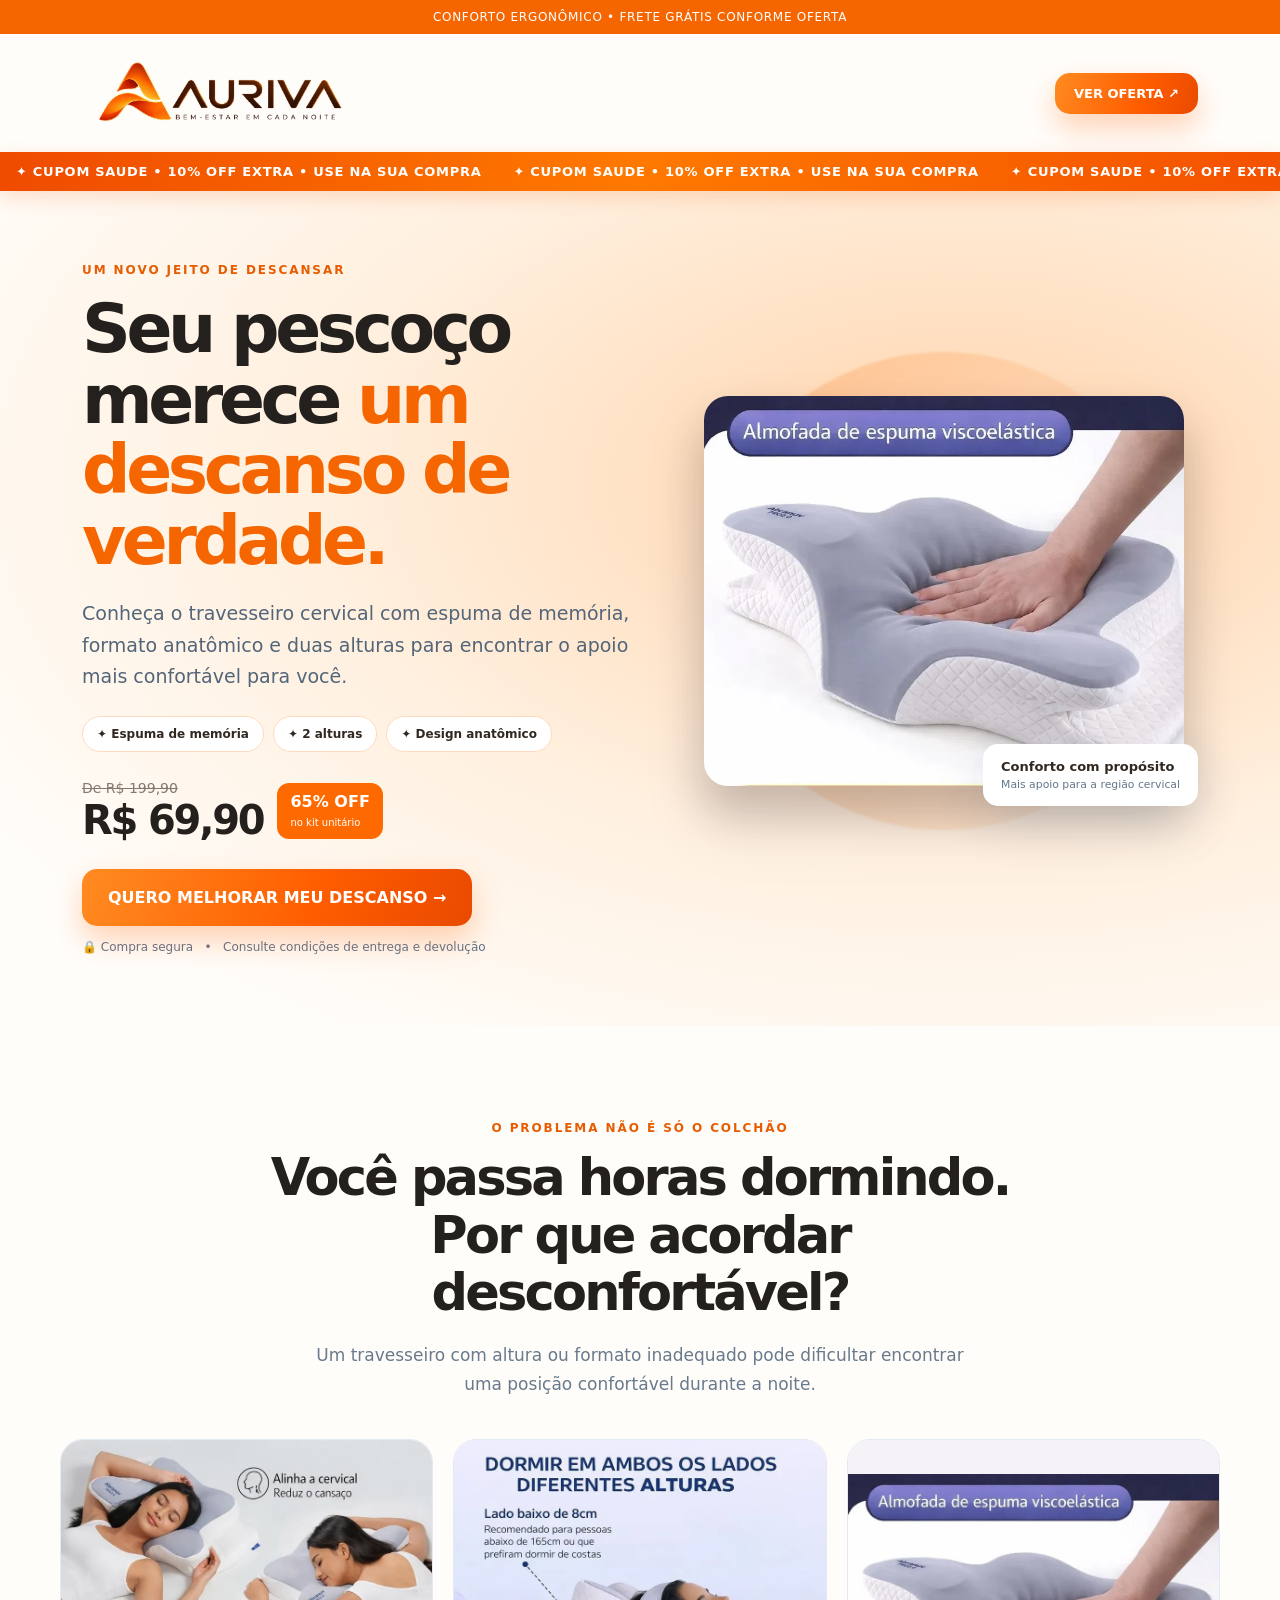
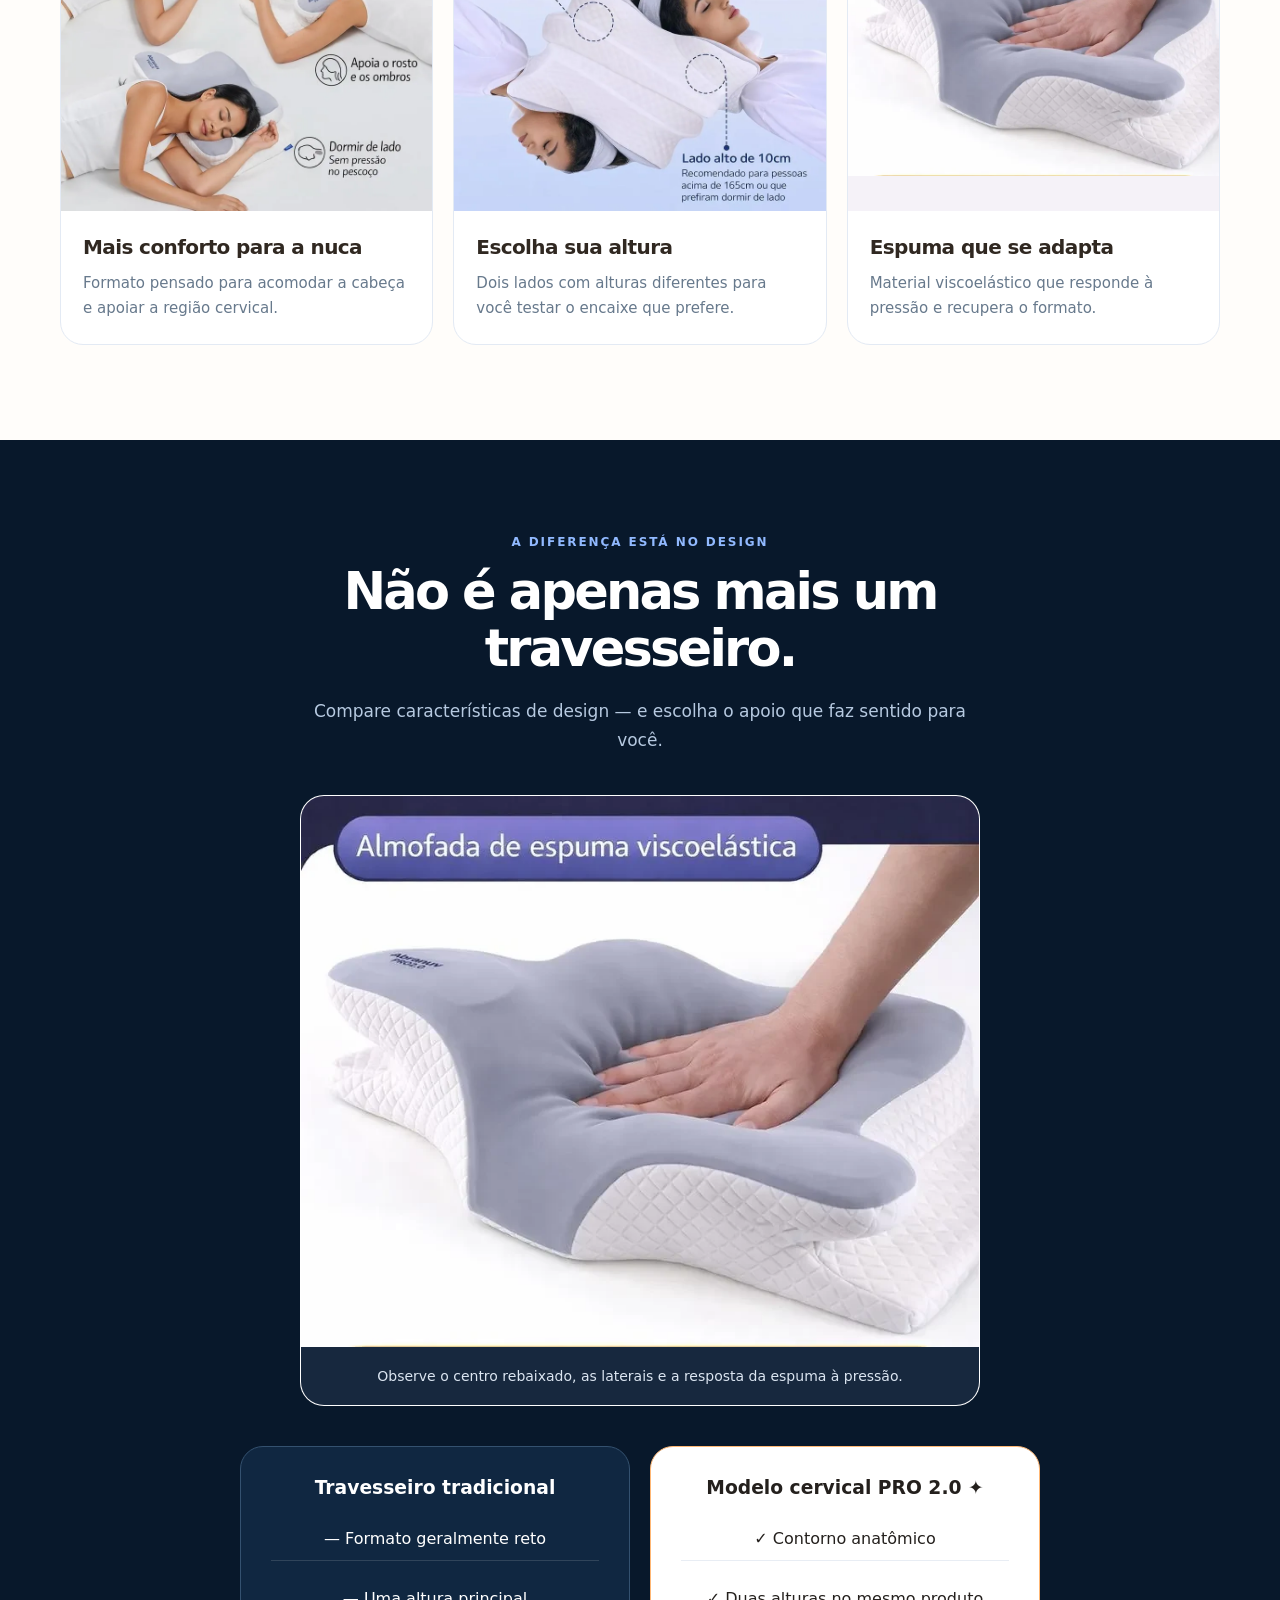
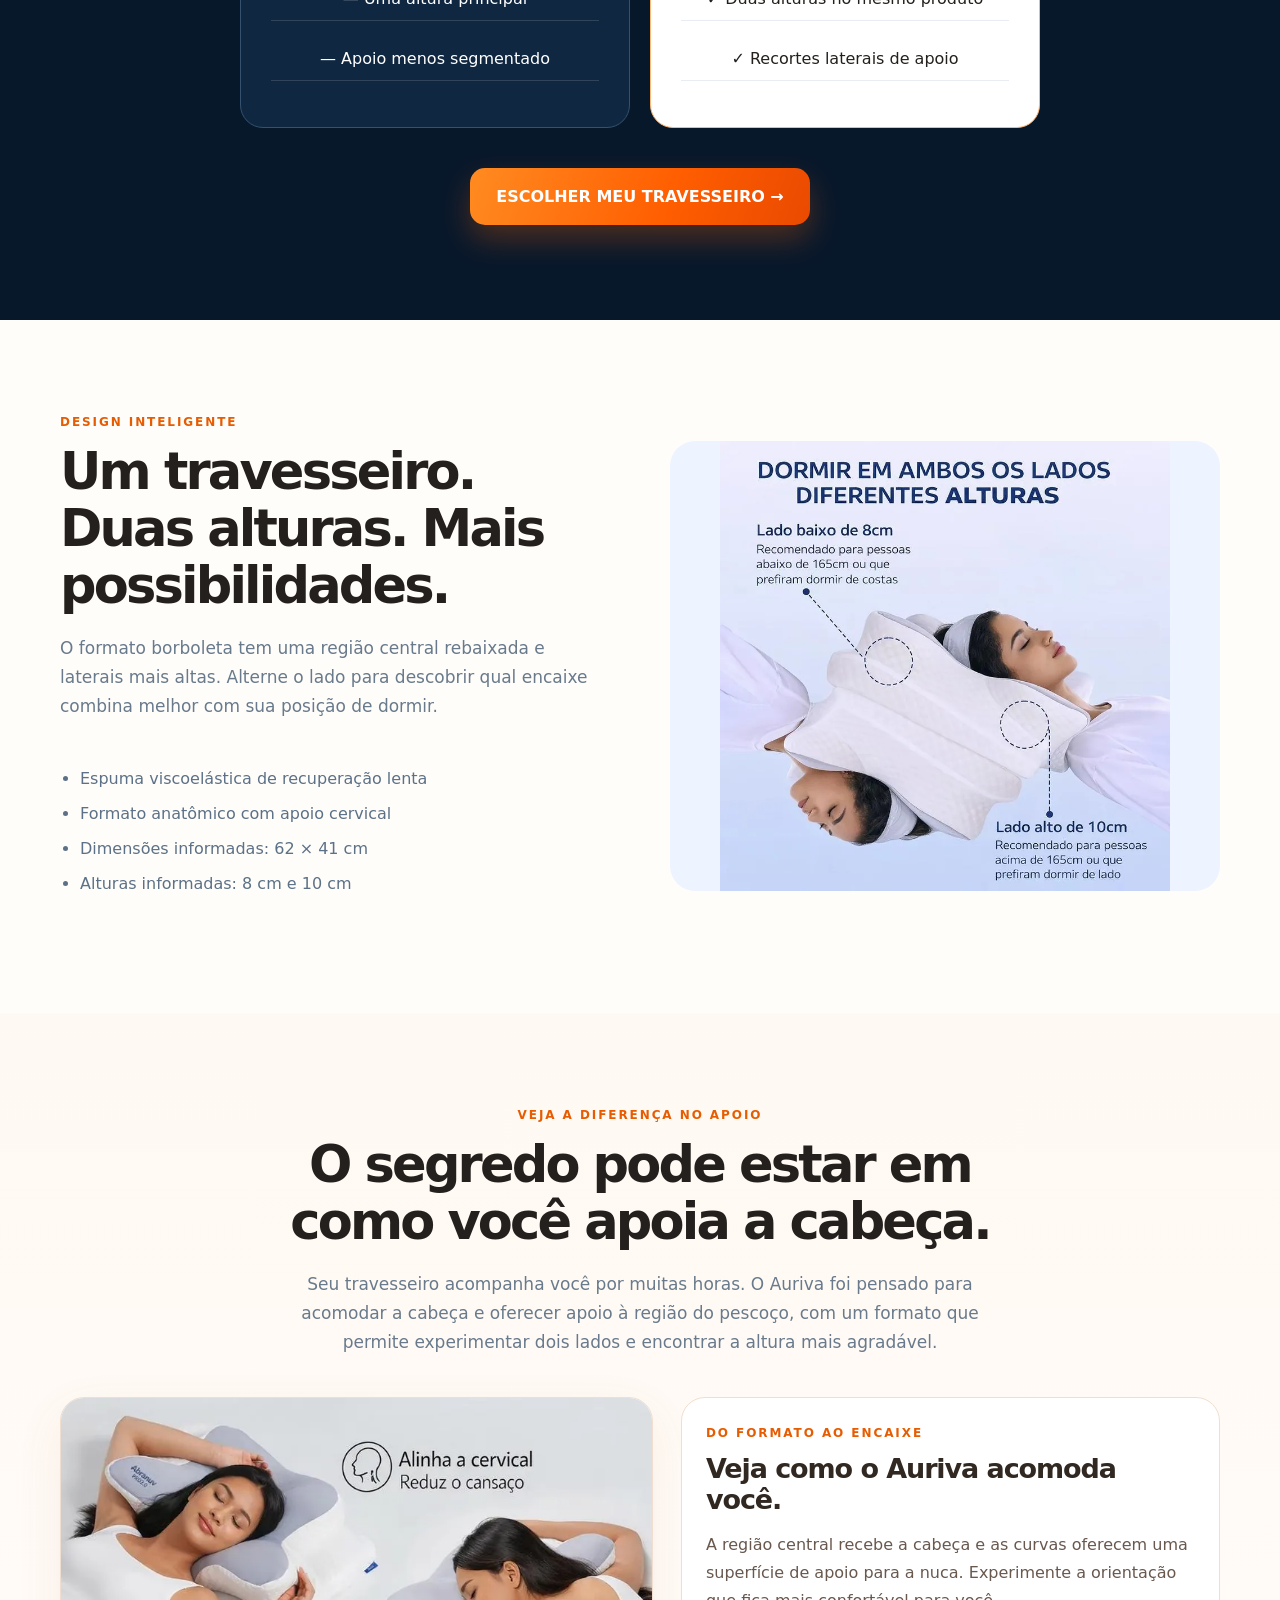
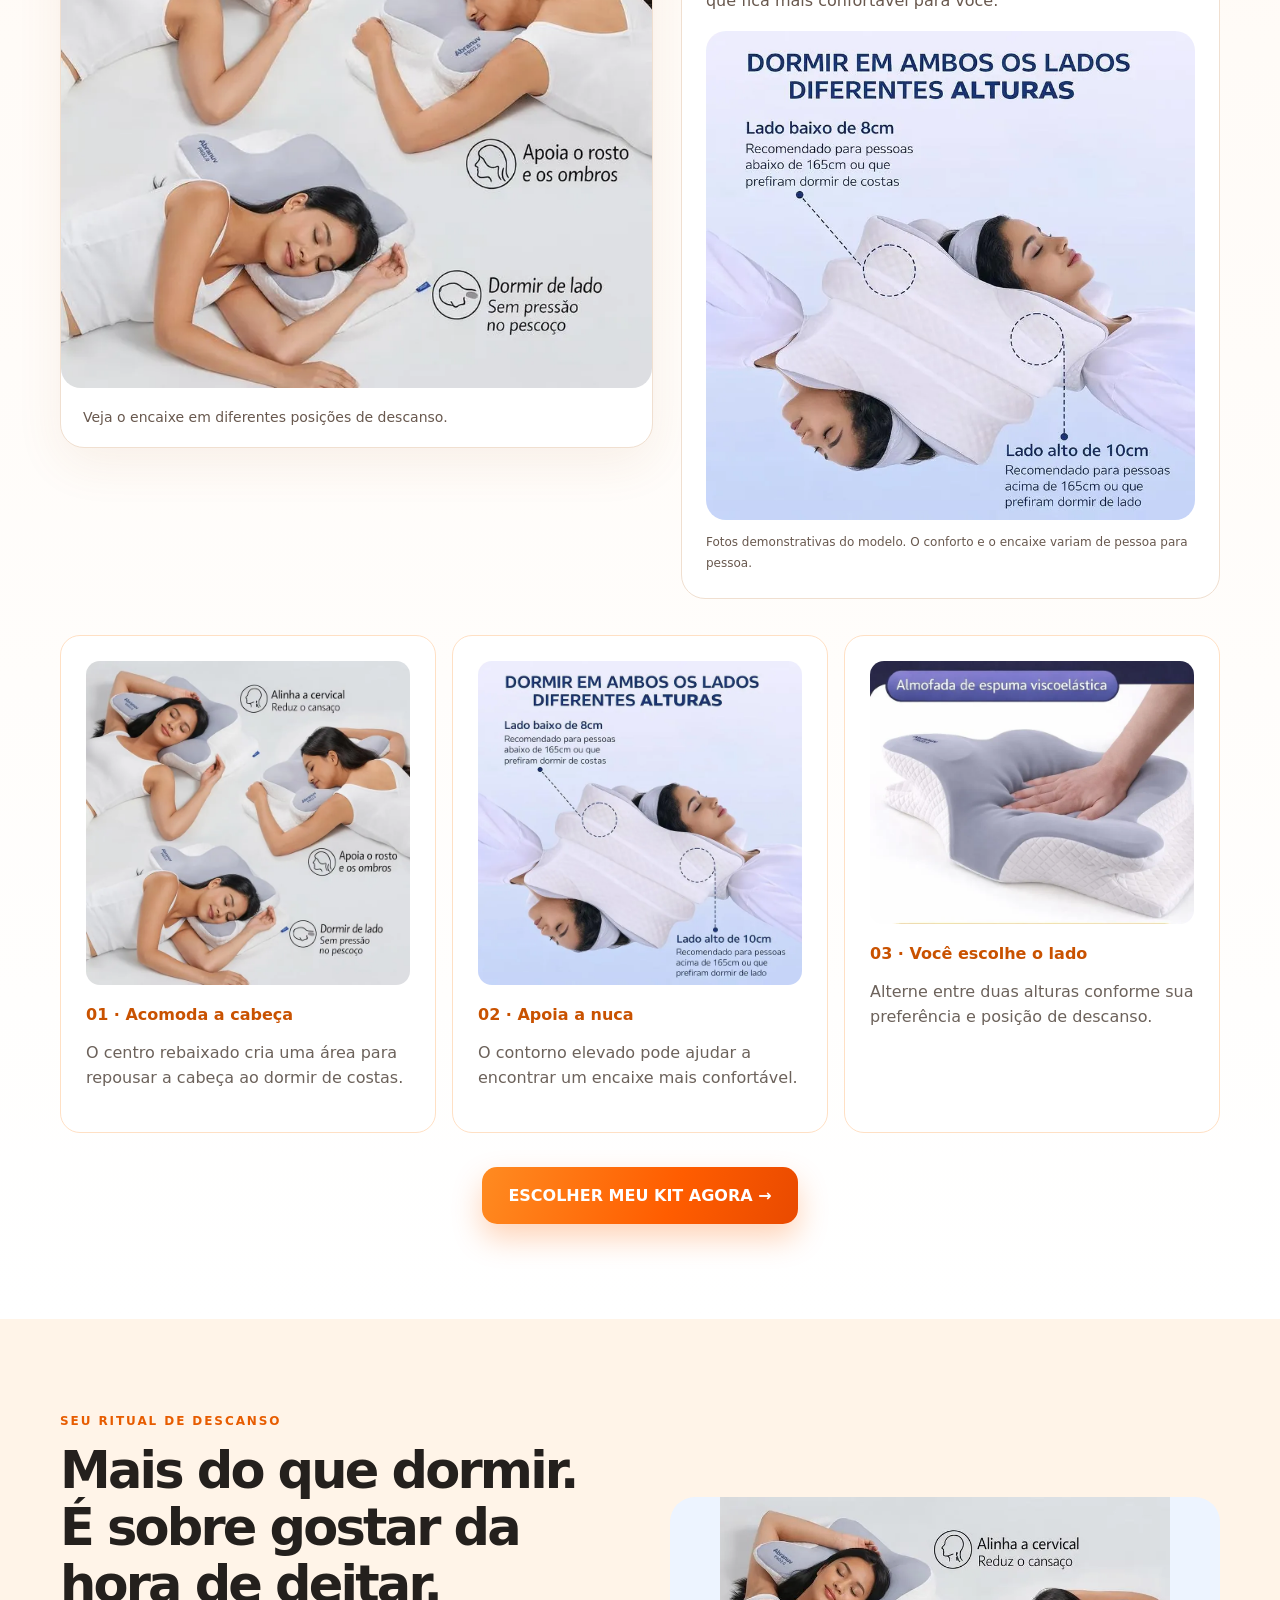
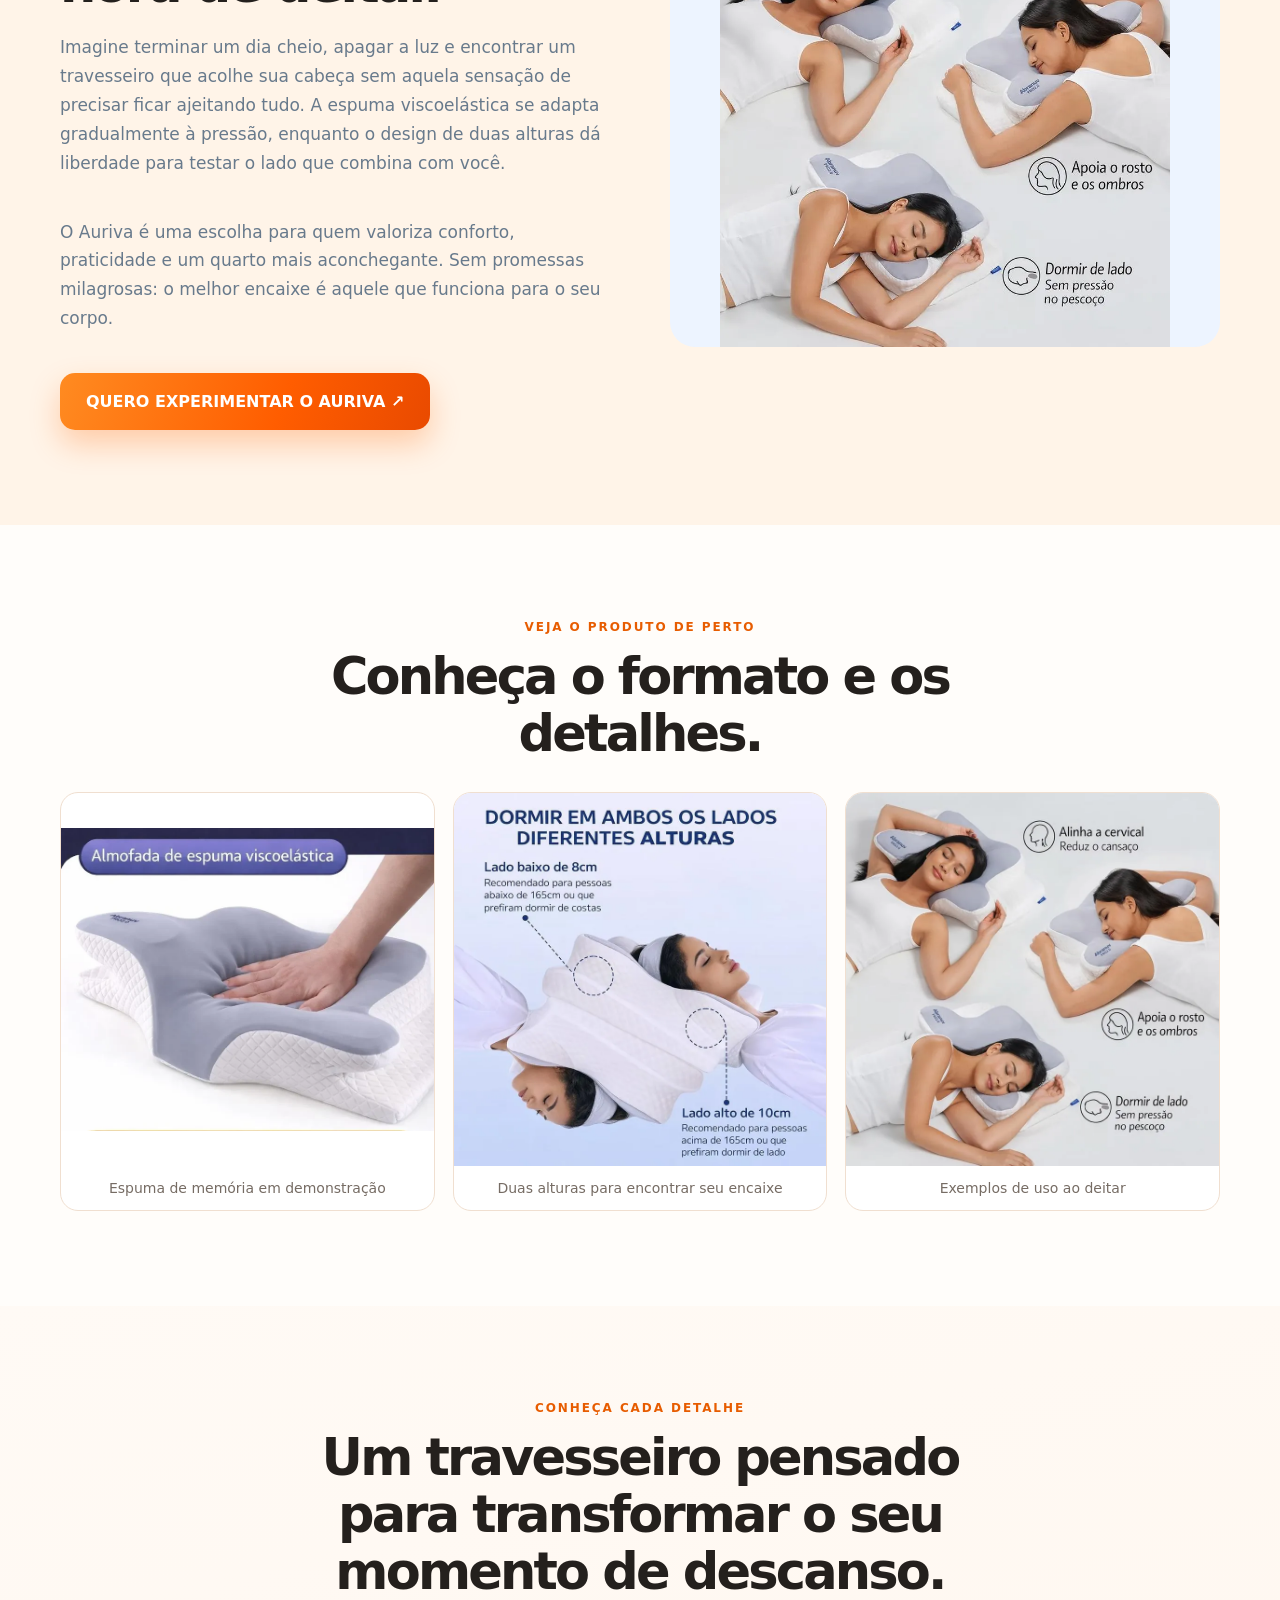
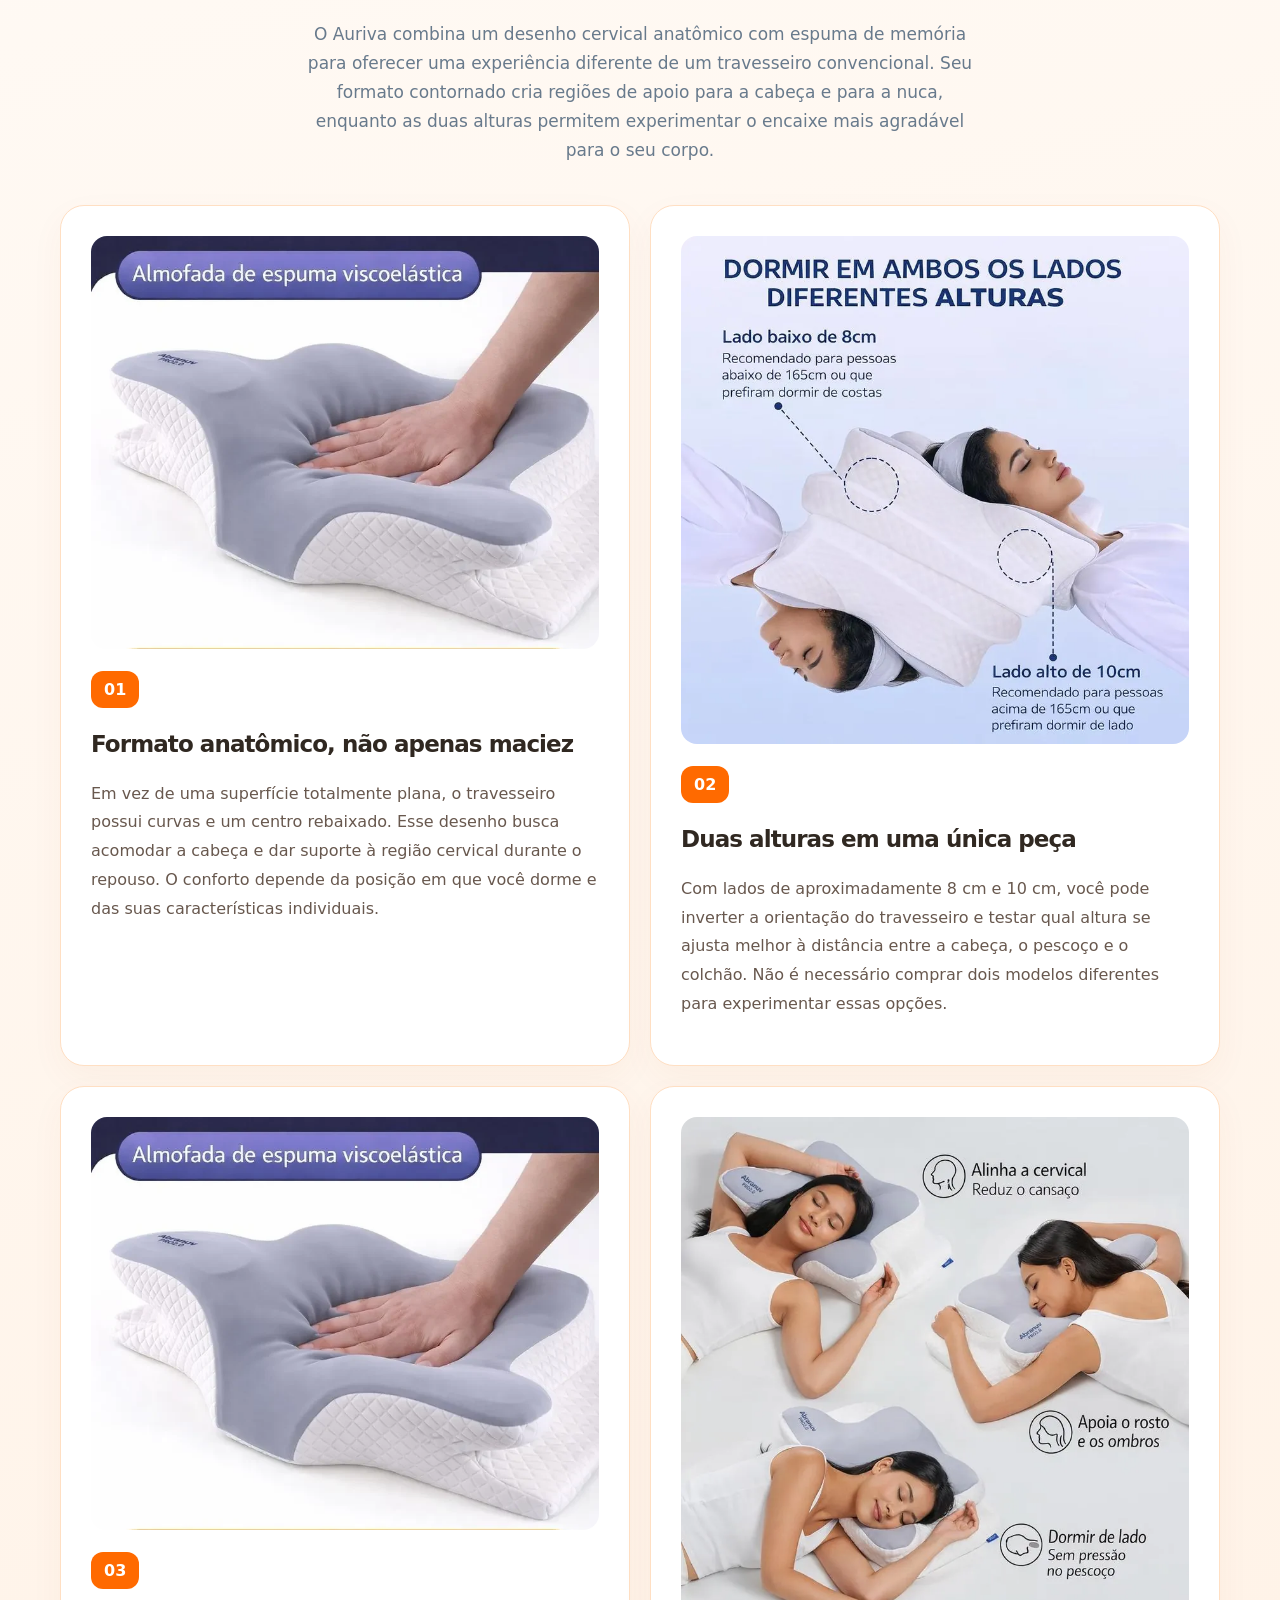
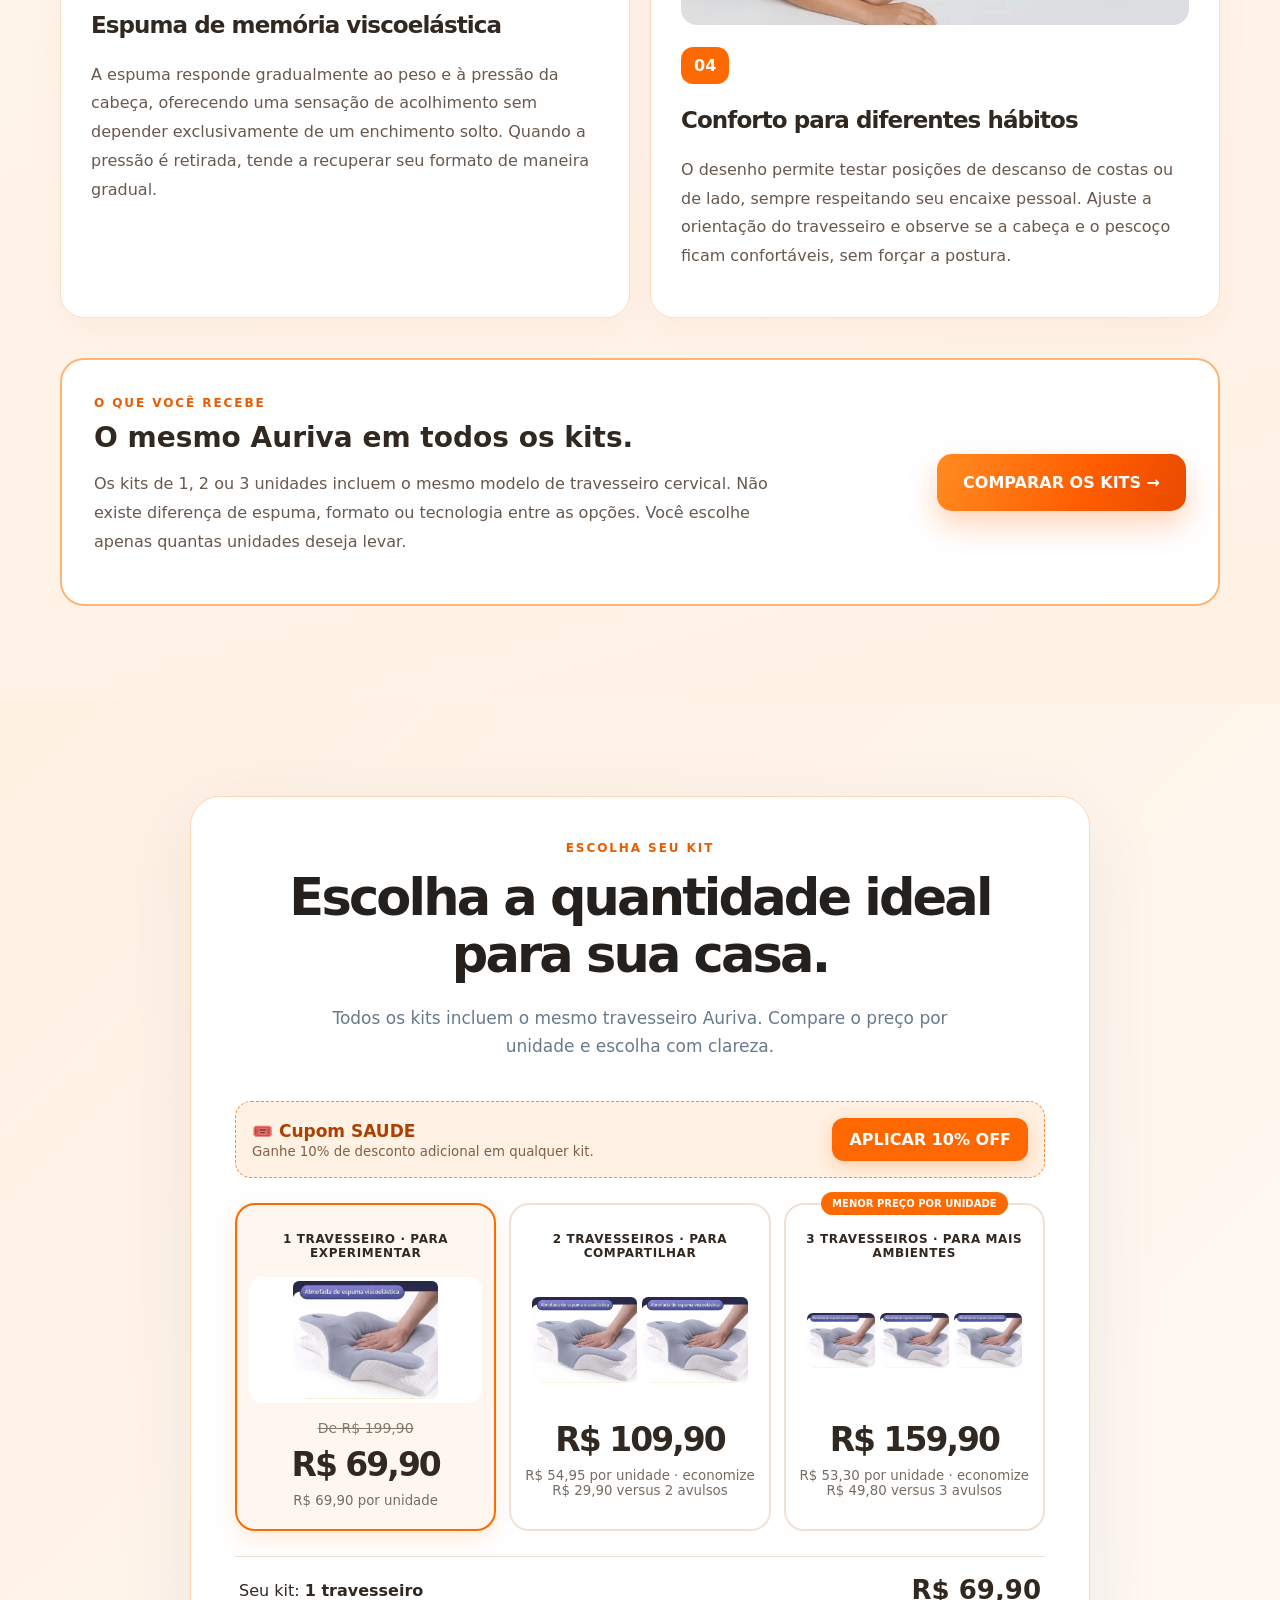
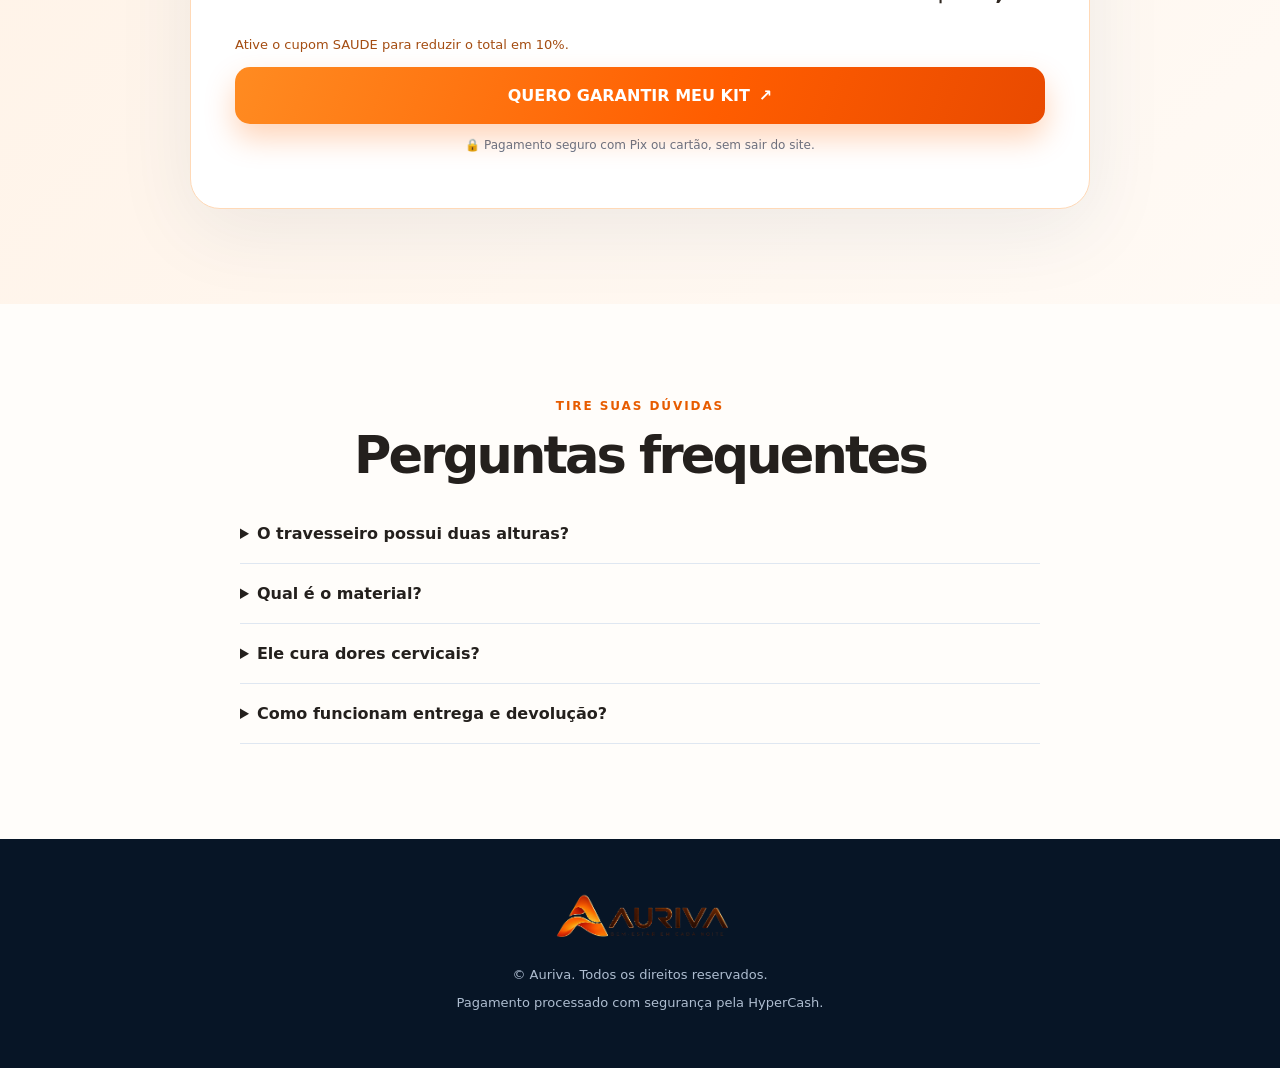
<file: index.html>
<!DOCTYPE html>
<html lang="pt-BR">
<head>
<meta charset="utf-8">
<meta name="viewport" content="width=device-width,initial-scale=1">
<meta name="theme-color" content="#ff6a00">
<meta name="description" content="Conheça o Auriva: travesseiro cervical com duas alturas, espuma de memória e formato anatômico para seu ritual de descanso.">
<title>Auriva | Conforto que transforma suas noites</title>
<link rel="icon" href="images/favicon.png" type="image/png">
<link rel="stylesheet" href="css/lp.css">
</head>
<body><div class="top">CONFORTO ERGONÔMICO • FRETE GRÁTIS CONFORME OFERTA</div><header class="nav"><a class="logo" href="#inicio"><img alt="Auriva — Bem-estar em cada noite" class="auriva-logo" src="images/auriva-logo.png"/></a><a class="cta" href="#oferta">VER OFERTA ↗</a></header><div aria-label="Cupom SAUDE: dez por cento de desconto adicional" class="coupon-ribbon"><div class="coupon-track"><span>✦  CUPOM SAUDE  •  10% OFF EXTRA  •  USE NA SUA COMPRA  </span><span>✦  CUPOM SAUDE  •  10% OFF EXTRA  •  USE NA SUA COMPRA  </span><span>✦  CUPOM SAUDE  •  10% OFF EXTRA  •  USE NA SUA COMPRA  </span><span>✦  CUPOM SAUDE  •  10% OFF EXTRA  •  USE NA SUA COMPRA  </span><span>✦  CUPOM SAUDE  •  10% OFF EXTRA  •  USE NA SUA COMPRA  </span><span>✦  CUPOM SAUDE  •  10% OFF EXTRA  •  USE NA SUA COMPRA  </span><span>✦  CUPOM SAUDE  •  10% OFF EXTRA  •  USE NA SUA COMPRA  </span><span>✦  CUPOM SAUDE  •  10% OFF EXTRA  •  USE NA SUA COMPRA  </span></div></div><main><section class="hero" id="inicio"><div class="wrap heroGrid"><div><div class="eyebrow">UM NOVO JEITO DE DESCANSAR</div><h1>Seu pescoço merece <em>um descanso de verdade.</em></h1><p class="lead">Conheça o travesseiro cervical com espuma de memória, formato anatômico e duas alturas para encontrar o apoio mais confortável para você.</p><div class="pills"><span class="pill">✦ Espuma de memória</span><span class="pill">✦ 2 alturas</span><span class="pill">✦ Design anatômico</span></div><div class="offer"><div><span class="oldprice">De R$ 199,90</span><div class="price">R$ 69,90</div></div><div class="discount">65% OFF<br/><small>no kit unitário</small></div></div><a class="cta" href="#oferta">QUERO MELHORAR MEU DESCANSO →</a><div class="trust">🔒 Compra segura   •   Consulte condições de entrega e devolução</div></div><div class="visual"><img class="product-hero" src="images/produto-8.webp" alt="Travesseiro cervical: formato borboleta e espuma de memória" width="800" height="650" fetchpriority="high"><div class="floatnote">Conforto com propósito<small>Mais apoio para a região cervical</small></div></div></div></section><section class="section"><div class="container center reveal"><div class="eyebrow">O PROBLEMA NÃO É SÓ O COLCHÃO</div><h2>Você passa horas dormindo. Por que acordar desconfortável?</h2><p class="desc">Um travesseiro com altura ou formato inadequado pode dificultar encontrar uma posição confortável durante a noite.</p><div class="cards"><div class="card"><img class="benefit-photo" src="images/produto-5.webp" alt="Fotos do travesseiro apoiando a cabeça em diferentes posições" loading="lazy" decoding="async"><h3>Mais conforto para a nuca</h3><p>Formato pensado para acomodar a cabeça e apoiar a região cervical.</p></div><div class="card"><img class="benefit-photo" src="images/produto-7.webp" alt="Demonstração dos lados de 8 e 10 centímetros" loading="lazy" decoding="async"><h3>Escolha sua altura</h3><p>Dois lados com alturas diferentes para você testar o encaixe que prefere.</p></div><div class="card"><img class="benefit-photo" src="images/produto-8.webp" alt="Mão pressionando a espuma viscoelástica do travesseiro" loading="lazy" decoding="async"><h3>Espuma que se adapta</h3><p>Material viscoelástico que responde à pressão e recupera o formato.</p></div></div></div></section><section class="section dark"><div class="container center reveal"><div class="eyebrow" style="color:#91b9ff">A DIFERENÇA ESTÁ NO DESIGN</div><h2>Não é apenas mais um travesseiro.</h2><p class="desc">Compare características de design — e escolha o apoio que faz sentido para você.</p><figure class="comparison-visual"><img class="compare-photo" src="images/produto-8.webp" alt="Vista real do contorno cervical e demonstração da espuma" loading="lazy" decoding="async"><figcaption>Observe o centro rebaixado, as laterais e a resposta da espuma à pressão.</figcaption></figure><div class="comparison"><div class="compare"><h3>Travesseiro tradicional</h3><p>— Formato geralmente reto</p><p>— Uma altura principal</p><p>— Apoio menos segmentado</p></div><div class="compare highlight"><h3>Modelo cervical PRO 2.0 ✦</h3><p>✓ Contorno anatômico</p><p>✓ Duas alturas no mesmo produto</p><p>✓ Recortes laterais de apoio</p></div></div><a class="cta" href="#oferta">ESCOLHER MEU TRAVESSEIRO →</a></div></section><section class="section"><div class="container feature reveal"><div><div class="eyebrow">DESIGN INTELIGENTE</div><h2>Um travesseiro. Duas alturas. Mais possibilidades.</h2><p class="desc" style="margin-left:0">O formato borboleta tem uma região central rebaixada e laterais mais altas. Alterne o lado para descobrir qual encaixe combina melhor com sua posição de dormir.</p><ul><li>Espuma viscoelástica de recuperação lenta</li><li>Formato anatômico com apoio cervical</li><li>Dimensões informadas: 62 × 41 cm</li><li>Alturas informadas: 8 cm e 10 cm</li></ul></div><img class="product-photo" src="images/produto-7.webp" alt="Os dois lados do travesseiro: 8 cm e 10 cm de altura" width="800" height="800" loading="lazy"></div></section><section class="section science" id="como-funciona"><div class="container reveal"><div class="center"><div class="eyebrow">VEJA A DIFERENÇA NO APOIO</div><h2>O segredo pode estar em como você apoia a cabeça.</h2><p class="desc">Seu travesseiro acompanha você por muitas horas. O Auriva foi pensado para acomodar a cabeça e oferecer apoio à região do pescoço, com um formato que permite experimentar dois lados e encontrar a altura mais agradável.</p></div><div class="real-demo"><figure class="demo-main"><img class="demo-photo" src="images/produto-5.webp" alt="Demonstração fotográfica do travesseiro em uso de costas e de lado" loading="lazy" decoding="async"><figcaption>Veja o encaixe em diferentes posições de descanso.</figcaption></figure><div class="demo-side"><span class="eyebrow">DO FORMATO AO ENCAIXE</span><h3>Veja como o Auriva acomoda você.</h3><p>A região central recebe a cabeça e as curvas oferecem uma superfície de apoio para a nuca. Experimente a orientação que fica mais confortável para você.</p><img class="demo-photo" src="images/produto-7.webp" alt="Fotos demonstrando as duas orientações e alturas do travesseiro" loading="lazy" decoding="async"><p class="photo-note">Fotos demonstrativas do modelo. O conforto e o encaixe variam de pessoa para pessoa.</p></div></div><div class="benefitgrid"><div><img class="step-photo" src="images/produto-5.webp" alt="Cabeça acomodada no travesseiro cervical" loading="lazy" decoding="async"><b>01 · Acomoda a cabeça</b><p>O centro rebaixado cria uma área para repousar a cabeça ao dormir de costas.</p></div><div><img class="step-photo" src="images/produto-7.webp" alt="Duas alturas do mesmo travesseiro" loading="lazy" decoding="async"><b>02 · Apoia a nuca</b><p>O contorno elevado pode ajudar a encontrar um encaixe mais confortável.</p></div><div><img class="step-photo" src="images/produto-8.webp" alt="Demonstração da espuma sob pressão" loading="lazy" decoding="async"><b>03 · Você escolhe o lado</b><p>Alterne entre duas alturas conforme sua preferência e posição de descanso.</p></div></div><div class="center"><a class="cta cta-pulse" href="#oferta">ESCOLHER MEU KIT AGORA →</a></div></div></section><section class="section ritual"><div class="container feature reveal"><div><div class="eyebrow">SEU RITUAL DE DESCANSO</div><h2>Mais do que dormir. É sobre gostar da hora de deitar.</h2><p class="desc" style="margin-left:0">Imagine terminar um dia cheio, apagar a luz e encontrar um travesseiro que acolhe sua cabeça sem aquela sensação de precisar ficar ajeitando tudo. A espuma viscoelástica se adapta gradualmente à pressão, enquanto o design de duas alturas dá liberdade para testar o lado que combina com você.</p><p class="desc" style="margin-left:0">O Auriva é uma escolha para quem valoriza conforto, praticidade e um quarto mais aconchegante. Sem promessas milagrosas: o melhor encaixe é aquele que funciona para o seu corpo.</p><a class="cta" href="#oferta">QUERO EXPERIMENTAR O AURIVA ↗</a></div><img class="product-photo" src="images/produto-5.webp" alt="Demonstração do travesseiro em diferentes posições de descanso" width="800" height="800" loading="lazy"></div></section><!-- AVALIAÇÕES DESATIVADAS: eram só exemplos de layout. Quando tiver avaliações REAIS de clientes, troque os textos e tire este comentário.
<section class="section reviews" id="avaliacoes"><div class="container center"><div class="eyebrow">EXPERIÊNCIAS DE QUEM USA</div><h2>O conforto que dá vontade de comentar.</h2><p class="desc">Espaço preparado para avaliações verificadas dos seus compradores.</p><div class="cards"><article class="card"><div class="stars">★★★★★</div><h3>“Gostei muito do formato”</h3><p>“O encaixe é diferente do travesseiro que eu usava. Achei bem confortável.”</p><small>Exemplo ilustrativo — substituir por avaliação real</small></article><article class="card"><div class="stars">★★★★★</div><h3>“Boa sensação de apoio”</h3><p>“Curti poder escolher entre as duas alturas conforme a posição em que durmo.”</p><small>Exemplo ilustrativo — substituir por avaliação real</small></article><article class="card"><div class="stars">★★★★★</div><h3>“Espuma bem agradável”</h3><p>“Gostei da textura e de como o travesseiro se adapta ao deitar.”</p><small>Exemplo ilustrativo — substituir por avaliação real</small></article></div><p class="reviewdisclaimer">Os comentários acima são exemplos de layout, não depoimentos de clientes reais. Publique somente avaliações autênticas e autorizadas.</p></div></section>
--><section class="section"><div class="container center"><div class="eyebrow">VEJA O PRODUTO DE PERTO</div><h2>Conheça o formato e os detalhes.</h2><div class="product-gallery"><figure><img src="images/produto-8.webp" alt="Espuma de memória em demonstração" width="800" height="650" loading="lazy"><figcaption>Espuma de memória em demonstração</figcaption></figure><figure><img src="images/produto-7.webp" alt="Duas alturas para encontrar seu encaixe" width="800" height="800" loading="lazy"><figcaption>Duas alturas para encontrar seu encaixe</figcaption></figure><figure><img src="images/produto-5.webp" alt="Exemplos de uso ao deitar" width="800" height="800" loading="lazy"><figcaption>Exemplos de uso ao deitar</figcaption></figure></div></div></section><section class="section detail-section" id="detalhes"><div class="container"><div class="center reveal"><div class="eyebrow">CONHEÇA CADA DETALHE</div><h2>Um travesseiro pensado para transformar o seu momento de descanso.</h2><p class="desc">O Auriva combina um desenho cervical anatômico com espuma de memória para oferecer uma experiência diferente de um travesseiro convencional. Seu formato contornado cria regiões de apoio para a cabeça e para a nuca, enquanto as duas alturas permitem experimentar o encaixe mais agradável para o seu corpo.</p></div><div class="detailgrid"><article class="detailcard reveal"><img class="detail-photo" src="images/produto-8.webp" alt="Detalhe do modelo Auriva — formato anatômico" loading="lazy" decoding="async"><span class="detailnum">01</span><h3>Formato anatômico, não apenas maciez</h3><p>Em vez de uma superfície totalmente plana, o travesseiro possui curvas e um centro rebaixado. Esse desenho busca acomodar a cabeça e dar suporte à região cervical durante o repouso. O conforto depende da posição em que você dorme e das suas características individuais.</p></article><article class="detailcard reveal"><img class="detail-photo" src="images/produto-7.webp" alt="Detalhe do modelo Auriva — duas alturas" loading="lazy" decoding="async"><span class="detailnum">02</span><h3>Duas alturas em uma única peça</h3><p>Com lados de aproximadamente 8 cm e 10 cm, você pode inverter a orientação do travesseiro e testar qual altura se ajusta melhor à distância entre a cabeça, o pescoço e o colchão. Não é necessário comprar dois modelos diferentes para experimentar essas opções.</p></article><article class="detailcard reveal"><img class="detail-photo" src="images/produto-8.webp" alt="Detalhe do modelo Auriva — espuma de memória" loading="lazy" decoding="async"><span class="detailnum">03</span><h3>Espuma de memória viscoelástica</h3><p>A espuma responde gradualmente ao peso e à pressão da cabeça, oferecendo uma sensação de acolhimento sem depender exclusivamente de um enchimento solto. Quando a pressão é retirada, tende a recuperar seu formato de maneira gradual.</p></article><article class="detailcard reveal"><img class="detail-photo" src="images/produto-5.webp" alt="Detalhe do modelo Auriva — posições de descanso" loading="lazy" decoding="async"><span class="detailnum">04</span><h3>Conforto para diferentes hábitos</h3><p>O desenho permite testar posições de descanso de costas ou de lado, sempre respeitando seu encaixe pessoal. Ajuste a orientação do travesseiro e observe se a cabeça e o pescoço ficam confortáveis, sem forçar a postura.</p></article></div><div class="detailbanner reveal"><div><span class="eyebrow">O QUE VOCÊ RECEBE</span><h3>O mesmo Auriva em todos os kits.</h3><p>Os kits de 1, 2 ou 3 unidades incluem o mesmo modelo de travesseiro cervical. Não existe diferença de espuma, formato ou tecnologia entre as opções. Você escolhe apenas quantas unidades deseja levar.</p></div><a class="cta cta-pulse" href="#oferta">COMPARAR OS KITS →</a></div></div></section><section class="section buy" id="oferta"><div class="buybox reveal"><div class="eyebrow">ESCOLHA SEU KIT</div><h2>Escolha a quantidade ideal para sua casa.</h2><p class="desc">Todos os kits incluem o mesmo travesseiro Auriva. Compare o preço por unidade e escolha com clareza.</p><div class="coupon-apply"><div><strong>🎟️ Cupom SAUDE</strong><small>Ganhe 10% de desconto adicional em qualquer kit.</small></div><button aria-pressed="false" id="apply-coupon" type="button">APLICAR 10% OFF</button></div><div aria-label="Escolha a quantidade" class="kitgrid" role="radiogroup"><button aria-pressed="true" class="kit selected" data-price="69.90" data-qty="1" type="button"><span class="kithead">1 TRAVESSEIRO · PARA EXPERIMENTAR</span><span class="kit-photos kit-photos-1" role="img" aria-label="Kit com 1 travesseiro"><img src="images/produto-8.webp" alt="" loading="lazy" decoding="async"></span><span class="kitold">De R$ 199,90</span><strong>R$ 69,90</strong><small>R$ 69,90 por unidade</small></button><button aria-pressed="false" class="kit" data-price="109.90" data-qty="2" type="button"><span class="kithead">2 TRAVESSEIROS · PARA COMPARTILHAR</span><span class="kit-photos kit-photos-2" role="img" aria-label="Kit com 2 travesseiros"><img src="images/produto-8.webp" alt="" loading="lazy" decoding="async"><img src="images/produto-8.webp" alt="" loading="lazy" decoding="async"></span><strong>R$ 109,90</strong><small>R$ 54,95 por unidade · economize R$ 29,90 versus 2 avulsos</small></button><button aria-pressed="false" class="kit" data-price="159.90" data-qty="3" type="button"><span class="kitflag">MENOR PREÇO POR UNIDADE</span><span class="kithead">3 TRAVESSEIROS · PARA MAIS AMBIENTES</span><span class="kit-photos kit-photos-3" role="img" aria-label="Kit com 3 travesseiros"><img src="images/produto-8.webp" alt="" loading="lazy" decoding="async"><img src="images/produto-8.webp" alt="" loading="lazy" decoding="async"><img src="images/produto-8.webp" alt="" loading="lazy" decoding="async"></span><strong>R$ 159,90</strong><small>R$ 53,30 por unidade · economize R$ 49,80 versus 3 avulsos</small></button></div><div class="summary"><span>Seu kit: <b id="qty">1 travesseiro</b></span><strong id="total">R$ 69,90</strong></div><p aria-live="polite" class="coupon-status" id="coupon-status">Ative o cupom SAUDE para reduzir o total em 10%.</p><button class="cta cta-pulse" id="checkout" type="button">QUERO GARANTIR MEU KIT <span>↗</span></button><p class="trust" id="checkout-note">🔒 Pagamento seguro com Pix ou cartão, sem sair do site.</p></div></section><section class="section"><div class="faq"><div class="center"><div class="eyebrow">TIRE SUAS DÚVIDAS</div><h2>Perguntas frequentes</h2></div><details><summary>O travesseiro possui duas alturas?</summary><p>Sim. A descrição do modelo informa lados de aproximadamente 8 cm e 10 cm.</p></details><details><summary>Qual é o material?</summary><p>Espuma de memória viscoelástica de recuperação lenta, que se adapta gradualmente à pressão da cabeça.</p></details><details><summary>Ele cura dores cervicais?</summary><p>Não. É um produto de conforto e apoio durante o sono, não substitui avaliação ou tratamento médico.</p></details><details><summary>Como funcionam entrega e devolução?</summary><p>O frete PAC é grátis e o SEDEX está disponível por um valor adicional; você escolhe no checkout. Você pode desistir da compra em até 7 dias após o recebimento, conforme o Código de Defesa do Consumidor.</p></details></div></section></main><footer><strong style="font-size:23px;color:#fff"><img alt="Auriva" class="auriva-footer-logo" src="images/auriva-logo.png"/></strong><p>© Auriva. Todos os direitos reservados.</p><p>Pagamento processado com segurança pela HyperCash.</p></footer><div class="sticky"><div><strong id="sticky-price">R$ 69,90</strong><div style="font-size:11px;color:#66778a"><span id="sticky-info">A partir de • 1 unidade</span></div></div><a class="cta" href="#oferta">VER OFERTA →</a></div>
<script src="js/config.js"></script>
<script src="js/tiktok.js"></script>
<script src="js/lp.js"></script>
</body>
</html>
</file>
<file: css/lp.css>
/* Auriva — landing page. Estilos extraídos do site original. */
:root{--navy:#08182b;--blue:#357eff;--ice:#eef5ff;--text:#18283c}*{box-sizing:border-box}html{scroll-behavior:smooth}body{margin:0;font-family:Inter,ui-sans-serif,system-ui,-apple-system,Arial;color:var(--text);background:#fff}a{text-decoration:none}button{font:inherit}.top{background:var(--navy);color:#fff;text-align:center;padding:10px 14px;font-size:12px;letter-spacing:.06em}.nav{display:flex;align-items:center;justify-content:space-between;max-width:1160px;margin:auto;padding:21px 22px}.logo{font-weight:850;letter-spacing:-.07em;font-size:27px;color:var(--navy)}.logo span{color:var(--blue)}.nav a.cta{font-size:13px;padding:13px 19px}.hero{background:radial-gradient(ellipse at 78% 32%,#d4e6ff 0%,#f2f7ff 46%,#fff 85%);overflow:hidden}.wrap{max-width:1160px;margin:auto;padding:72px 22px}.heroGrid{display:grid;grid-template-columns:1.05fr .95fr;gap:45px;align-items:center}.eyebrow{font-size:12px;letter-spacing:.16em;font-weight:800;color:#2563c6;text-transform:uppercase}.hero h1{font-size:clamp(42px,5.3vw,77px);line-height:1.04;letter-spacing:-.065em;margin:17px 0 22px;color:var(--navy)}.hero h1 em{font-style:normal;color:#3477ec}.lead{font-size:19px;line-height:1.65;max-width:560px;color:#536579}.pills{display:flex;gap:9px;flex-wrap:wrap;margin:24px 0}.pill{background:#fff;border:1px solid #dce6f2;border-radius:100px;padding:10px 14px;font-size:12px;font-weight:700}.offer{display:flex;align-items:center;gap:14px;margin:26px 0}.price{font-size:40px;font-weight:850;letter-spacing:-.055em;color:var(--navy)}.sub{font-size:13px;color:#65758b}.cta{display:inline-flex;justify-content:center;align-items:center;gap:9px;background:linear-gradient(115deg,#2d7bff,#1555d8);color:white;border:0;border-radius:15px;padding:19px 26px;font-weight:800;box-shadow:0 14px 30px #236efc3b;transition:transform .25s,box-shadow .25s;cursor:pointer}.cta:hover{transform:translateY(-3px);box-shadow:0 19px 35px #236efc55}.trust{margin-top:14px;color:#60728a;font-size:12px}.visual{position:relative;min-height:440px;display:flex;align-items:center;justify-content:center}.visual:before{content:"";position:absolute;width:94%;aspect-ratio:1;background:linear-gradient(135deg,#c9ddff,#e8f1ff);border-radius:50%;filter:blur(1px)}.visual img{position:relative;z-index:1;width:100%;max-height:500px;object-fit:contain;filter:drop-shadow(0 30px 25px #132c5b33);animation:float 6s ease-in-out infinite}.floatnote{position:absolute;z-index:2;right:0;bottom:35px;background:#fff;padding:15px 18px;border-radius:15px;box-shadow:0 16px 50px #17375a20;font-size:13px;font-weight:800}.floatnote small{display:block;font-weight:400;margin-top:4px;color:#62758a}@keyframes float{50%{transform:translateY(-14px)}}.section{padding:95px 22px}.container{max-width:1160px;margin:auto}.center{text-align:center}.section h2{font-size:clamp(32px,4vw,51px);line-height:1.12;letter-spacing:-.055em;color:var(--navy);margin:14px auto 20px;max-width:760px}.desc{font-size:17px;line-height:1.7;color:#687a8c;max-width:680px;margin:0 auto 40px}.cards{display:grid;grid-template-columns:repeat(3,1fr);gap:20px}.card{border:1px solid #e3eaf4;background:#fff;padding:30px;border-radius:23px;transition:transform .25s,box-shadow .25s}.card:hover{transform:translateY(-6px);box-shadow:0 20px 50px #122b4a13}.card .symbol{font-size:28px;background:#edf4ff;width:55px;height:55px;display:grid;place-items:center;border-radius:16px}.card h3{font-size:20px;letter-spacing:-.03em}.card p{color:#67798c;line-height:1.65;font-size:15px}.dark{background:#08182b;color:white}.dark h2{color:white}.dark .desc{color:#b6c9e0}.comparison{display:grid;grid-template-columns:1fr 1fr;gap:20px;max-width:800px;margin:40px auto}.compare{padding:30px;border:1px solid #34516f;border-radius:23px;background:#102741}.compare.highlight{background:#fff;color:var(--navy);border-color:#fff}.compare h3{margin-top:0}.compare p{padding:12px 0;border-bottom:1px solid #ffffff22}.compare.highlight p{border-color:#e8edf4}.feature{display:grid;grid-template-columns:1fr 1fr;align-items:center;gap:60px}.feature img{width:100%;border-radius:25px;background:#edf4ff;max-height:450px;object-fit:contain}.feature ul{line-height:2.2;padding-left:20px;color:#5c7187}.buy{background:linear-gradient(135deg,#edf5ff,#fff);text-align:center}.buybox{max-width:660px;margin:auto;background:white;border:1px solid #dce7f7;border-radius:30px;padding:44px;box-shadow:0 20px 80px #173c6a14}.buybox .cta{width:100%}.faq{max-width:800px;margin:auto}.faq details{border-bottom:1px solid #dfe7f1;padding:20px 0}.faq summary{cursor:pointer;font-weight:750;color:var(--navy)}.faq p{color:#61748a;line-height:1.65}.sticky{position:fixed;bottom:0;left:0;right:0;background:#ffffffed;backdrop-filter:blur(14px);border-top:1px solid #dce6f1;padding:12px 18px;display:none;align-items:center;justify-content:space-between;z-index:10;box-shadow:0 -8px 40px #0a2d5115}.sticky .cta{padding:13px 17px;border-radius:11px;font-size:13px}.reveal{opacity:0;transform:translateY(22px);transition:opacity .7s,transform .7s}.reveal.visible{opacity:1;transform:none}footer{background:#071526;color:#aebdd0;padding:45px 22px;font-size:13px;text-align:center}footer a{color:#c7d7ee}@media(max-width:800px){.heroGrid,.feature{grid-template-columns:1fr}.wrap{padding:48px 22px 62px}.hero h1{font-size:48px}.visual{min-height:300px;order:-1}.visual img{max-height:320px}.floatnote{bottom:0}.section{padding:70px 20px}.cards{grid-template-columns:1fr}.comparison{grid-template-columns:1fr}.sticky{display:flex}.buybox{padding:30px 22px}.feature{gap:30px}footer{padding-bottom:100px}}@media(prefers-reduced-motion:reduce){*,*:before,*:after{animation:none!important;transition:none!important;scroll-behavior:auto!important}.reveal{opacity:1;transform:none}}
:root{--navy:#24201d;--blue:#ff6a00;--ice:#fff3e9;--text:#302821}body{background:#fffdfa}.top{background:#f56600}.hero{background:radial-gradient(ellipse at 75% 35%,#ffd4ac 0%,#fff0df 48%,#fffdfa 86%)}.hero h1 em{color:#f56600}.eyebrow{color:#e75c00}.pill{border-color:#ffdbbf}.cta{position:relative;overflow:hidden;background:linear-gradient(110deg,#ff8b21,#ff5d00 60%,#e94a00);box-shadow:0 14px 30px #ff650047;isolation:isolate;transition:transform .25s,box-shadow .25s,filter .25s}.cta:before{content:"";position:absolute;inset:-60% auto -60% -70%;width:35%;transform:rotate(25deg);background:linear-gradient(90deg,transparent,#ffffff99,transparent);animation:shine 3.8s infinite;z-index:-1}.cta:hover{transform:translateY(-4px) scale(1.025);box-shadow:0 22px 44px #ff650060;filter:saturate(1.15)}.cta:active{transform:scale(.97)}@keyframes shine{0%,30%{left:-70%}65%,100%{left:145%}}.cta-pulse{animation:pulse 2.5s infinite}@keyframes pulse{50%{box-shadow:0 0 0 10px #ff690018,0 18px 38px #ff650045}}.brandmark{display:inline-grid;place-items:center;width:38px;height:38px;border-radius:12px;background:linear-gradient(135deg,#ff9d39,#f35b00);color:white;margin-right:8px;transform:rotate(-12deg);font-size:25px;box-shadow:0 6px 14px #f65a0033}.brandname span{color:#ff6a00}.oldprice,.kitold{text-decoration:line-through;color:#85786e;font-size:14px}.discount{background:#ff6a00;color:#fff;border-radius:12px;padding:9px 13px;font-weight:900;font-size:16px}.discount small{font-weight:500;font-size:10px}.visual:before{background:linear-gradient(135deg,#ffc18e,#ffebd6)}.pillow-art{position:relative;width:90%;height:330px;display:grid;place-items:center;animation:float 6s ease-in-out infinite;filter:drop-shadow(0 35px 22px #a65c2b33)}.pillow-shape{width:94%;height:68%;background:linear-gradient(140deg,#fff,#f1eee9 65%,#ded9d1);border-radius:39% 39% 35% 35% / 42% 42% 50% 50%;transform:rotate(-9deg);box-shadow:inset -18px -15px 35px #c8c0b955,inset 12px 15px 26px white}.pillow-center{position:absolute;width:46%;height:28%;border-radius:50%;background:#e4ded5;box-shadow:inset 5px 8px 18px #c6bfb4aa;transform:rotate(-9deg)}.buy{background:linear-gradient(135deg,#fff0e2,#fffaf5)}.buybox{max-width:900px;border-color:#ffd9b7}.kitgrid{display:grid;grid-template-columns:repeat(3,1fr);gap:13px;margin:25px 0}.kit{position:relative;background:#fff;border:2px solid #f0e1d5;border-radius:20px;padding:27px 12px 21px;display:flex;align-items:center;flex-direction:column;gap:9px;cursor:pointer;transition:transform .2s,box-shadow .2s,border .2s;color:#302821}.kit:hover{transform:translateY(-5px);box-shadow:0 13px 30px #e56a0020}.kit.selected{border-color:#ff6a00;background:#fff7ef;box-shadow:0 8px 24px #ff6a0023}.kit strong{font-size:clamp(22px,2.6vw,33px);letter-spacing:-.06em}.kit small{color:#766c64}.kithead{font-size:12px;font-weight:850;letter-spacing:.05em}.kitflag{position:absolute;top:-13px;background:#ff6a00;color:white;padding:6px 11px;border-radius:30px;font-size:10px;font-weight:900}.summary{display:flex;justify-content:space-between;align-items:center;padding:18px 4px;margin-bottom:14px;border-top:1px solid #f0dfd0}.summary strong{font-size:26px}.stars{color:#f56600;font-size:23px;letter-spacing:4px}.reviews{background:#fff9f2}.reviews .card{text-align:left}.reviews small,.reviewdisclaimer{font-size:12px;color:#958679}.reviewdisclaimer{margin-top:20px}.card .symbol{background:#fff0df}.compare.highlight{border-color:#ffb774}.sticky{border-color:#ffd7b9}.sticky .cta{box-shadow:0 6px 16px #ff65004d}@media(max-width:700px){.kitgrid{grid-template-columns:1fr}.kit{padding:18px}.kit strong{font-size:29px}.pillow-art{height:250px}.brandmark{width:33px;height:33px}.nav{padding:15px}.nav a.cta{padding:12px;font-size:11px}}

.science{background:linear-gradient(180deg,#fff9f3,#fff)}.diagram{max-width:920px;margin:12px auto 36px;border-radius:28px;overflow:hidden;box-shadow:0 24px 70px #aa62231b}.diagram svg{width:100%;display:block;height:auto}.benefitgrid{display:grid;grid-template-columns:repeat(3,1fr);gap:16px;margin:0 auto 34px}.benefitgrid>div{padding:25px;border-radius:20px;background:white;border:1px solid #ffe0c4;transition:transform .3s,box-shadow .3s}.benefitgrid>div:hover{transform:translateY(-7px);box-shadow:0 18px 36px #ef7b2520}.benefitgrid b{color:#c95200}.benefitgrid p{color:#6c625b;line-height:1.6}.ritual{background:#fff4e8}.ritualart{min-height:340px;border-radius:32px;background:radial-gradient(circle at 50% 35%,#ffb76b,#ff7a21 65%,#dc4b00);display:flex;align-items:center;justify-content:center;flex-direction:column;color:#fff;position:relative;overflow:hidden;box-shadow:0 30px 70px #e36d2840;text-align:center;padding:30px}.ritualart .moon{font-size:145px;line-height:1;animation:float 5s ease-in-out infinite}.ritualart .cloud{position:absolute;font-size:130px;opacity:.25;bottom:20px;right:10px;animation:float 7s ease-in-out infinite reverse}.ritualart strong{font-size:27px;max-width:280px}.ritualart small{margin-top:12px}.cta:focus-visible,.kit:focus-visible{outline:3px solid #382215;outline-offset:4px}.diagram{animation:appear 1s both}@keyframes appear{from{opacity:0;transform:translateY(18px)}to{opacity:1;transform:none}}@media(max-width:750px){.benefitgrid{grid-template-columns:1fr}.diagram{margin-left:-12px;margin-right:-12px}.diagram svg{min-width:540px;transform:translateX(calc((100vw - 540px)/2))}.diagram{overflow:hidden}.ritualart{min-height:280px}}@media(prefers-reduced-motion:reduce){.diagram{animation:none}}

.detail-section{background:linear-gradient(165deg,#fffaf5,#fff1e4)}.detailgrid{display:grid;grid-template-columns:repeat(2,minmax(0,1fr));gap:20px;margin:40px 0}.detailcard{background:#fff;border:1px solid #ffdfc3;border-radius:24px;padding:30px;box-shadow:0 12px 35px #9b4b0b0b;transition:transform .3s,box-shadow .3s}.detailcard:hover{transform:translateY(-7px);box-shadow:0 20px 45px #b65b1320}.detailnum{display:inline-flex;background:#ff6a00;color:white;border-radius:12px;padding:9px 13px;font-weight:900}.detailcard h3{font-size:23px;letter-spacing:-.04em}.detailcard p,.detailbanner p{line-height:1.8;color:#68584e}.detailbanner{display:flex;align-items:center;justify-content:space-between;gap:30px;padding:32px;border-radius:24px;background:#fff;border:2px solid #ffb474}.detailbanner h3{font-size:28px;margin:10px 0}.detailbanner p{max-width:680px}.detailbanner .cta{flex-shrink:0}@media(max-width:700px){.detailgrid{grid-template-columns:1fr}.detailbanner{flex-direction:column;align-items:stretch}.detailbanner .cta{width:100%}}

/* Microinterações leves, sem bibliotecas externas */
@keyframes kitSelect{0%{transform:scale(.975)}65%{transform:scale(1.025)}100%{transform:scale(1)}}
@keyframes pricePop{0%{transform:translateY(7px);opacity:.45}100%{transform:translateY(0);opacity:1}}
@keyframes glowBreath{0%,100%{box-shadow:0 12px 30px #ff650035}50%{box-shadow:0 14px 38px #ff650065}}
@keyframes underlineSlide{from{transform:scaleX(0)}to{transform:scaleX(1)}}
.kit.selected{animation:kitSelect .42s cubic-bezier(.2,.8,.2,1)}
.summary strong.price-pop{animation:pricePop .38s ease-out}
.buybox{transition:box-shadow .45s ease,border-color .45s ease}
.buybox:focus-within{border-color:#ff9e55;box-shadow:0 18px 65px #f96b001c}
.detailcard,.benefitgrid>div{transition:transform .3s ease,box-shadow .3s ease}
@media(hover:hover){.detailcard:hover,.benefitgrid>div:hover{transform:translateY(-5px);box-shadow:0 15px 35px #f36a0017}}
.faq details[open] summary{color:#ec5b00}
.faq details[open] p{animation:pricePop .3s ease-out}
.cta:focus-visible,.kit:focus-visible{outline:3px solid #1f2937;outline-offset:4px}
@media(max-width:800px){.cta{min-height:48px}.kit{min-height:94px}}
@media(prefers-reduced-motion:reduce){.kit.selected,.summary strong.price-pop,.faq details[open] p{animation:none!important}.detailcard,.benefitgrid>div,.buybox{transition:none!important}}

.auriva-logo{width:185px;max-width:42vw;height:60px;object-fit:contain;object-position:left center;display:block}.auriva-footer-logo{width:190px;max-width:70vw;height:65px;object-fit:contain}.coupon-ribbon{background:linear-gradient(90deg,#ef4b00,#ff7900,#f45100);color:white;overflow:hidden;white-space:nowrap;box-shadow:0 6px 20px #ef5b0030;position:relative;z-index:3}.coupon-track{display:flex;width:max-content;animation:coupon-marquee 29s linear infinite}.coupon-track span{font-size:13px;font-weight:900;letter-spacing:.055em;padding:12px 16px}.coupon-ribbon:hover .coupon-track{animation-play-state:paused}@keyframes coupon-marquee{to{transform:translateX(-50%)}}.coupon-apply{margin:20px 0 12px;display:flex;align-items:center;justify-content:space-between;gap:14px;border:1px dashed #ff8b37;background:#fff1e3;padding:16px;border-radius:16px;text-align:left}.coupon-apply strong{display:block;color:#ad4000;font-size:17px}.coupon-apply small{display:block;color:#855e43;margin-top:3px}.coupon-apply button{border:0;background:#ff6800;color:#fff;padding:12px 17px;border-radius:12px;font-weight:900;cursor:pointer;box-shadow:0 5px 18px #ff680040;transition:transform .2s}.coupon-apply button:hover{transform:translateY(-2px)}.coupon-apply button[aria-pressed=true]{background:#1c8457}.coupon-status{font-size:13px;color:#a44d12;margin:0 0 15px;text-align:left}.coupon-status.active{color:#187b4f;font-weight:800}@media(max-width:700px){.auriva-logo{width:132px;height:44px}.coupon-apply{flex-direction:column;align-items:stretch}.coupon-apply button{width:100%}.coupon-track span{font-size:12px;padding:11px 14px}}@media(prefers-reduced-motion:reduce){.coupon-track{animation:none}.coupon-ribbon{white-space:normal}.coupon-track span:nth-child(n+2){display:none}}

/* Fotos do produto */
.product-hero{position:relative;z-index:1;display:block;width:100%;max-width:480px;height:auto;border-radius:24px;box-shadow:0 22px 45px #8d4b1726}.product-photo{display:block;width:100%;height:auto;border-radius:24px}.product-gallery{display:grid;grid-template-columns:repeat(3,minmax(0,1fr));gap:18px;margin-top:30px}.product-gallery figure{margin:0;background:white;border:1px solid #f0dfd0;border-radius:18px;overflow:hidden}.product-gallery img{display:block;width:100%;height:auto;aspect-ratio:1;object-fit:contain}.product-gallery figcaption{padding:14px;font-size:14px;color:#766c64}.visual:has(.product-hero){height:auto;min-height:0;padding:20px 0 55px}.visual .floatnote{z-index:2}@media(max-width:700px){.product-gallery{grid-template-columns:repeat(2,minmax(0,1fr));gap:12px}.product-gallery figcaption{font-size:12px;padding:10px}.product-hero{max-width:100%}}

@media(max-width:700px){.product-gallery figure:last-child:nth-child(odd){grid-column:1/-1}}

/* Fotos explicativas e enquadramento responsivo */
.card{overflow:hidden;text-align:left;padding:22px}
.benefit-photo{display:block;width:calc(100% + 44px);max-width:none;margin:-22px -22px 24px;height:auto;aspect-ratio:1;object-fit:contain;background:#f5f2f8;transition:transform .65s ease}
.card h3{margin:0 0 12px}.card p{margin:0;line-height:1.7}
.comparison-visual{max-width:680px;margin:0 auto 30px;border:1px solid #ffffff28;border-radius:24px;overflow:hidden;background:#fff}
.compare-photo{display:block;width:100%;height:auto}.comparison-visual figcaption{color:#dbe5f1;background:#17283e;padding:18px 22px;font-size:14px;line-height:1.6}
.real-demo{display:grid;grid-template-columns:1.1fr 1fr;gap:28px;align-items:start;margin:12px auto 36px}
.demo-main{margin:0;background:white;border-radius:24px;overflow:hidden;border:1px solid #f0dfd0;box-shadow:0 16px 48px #aa622315}
.demo-photo{display:block;width:100%;height:auto;border-radius:20px}
.demo-main figcaption{padding:18px 22px;line-height:1.6;color:#68584e;font-size:14px}
.demo-side{padding:24px;background:#fff;border:1px solid #f0dfd0;border-radius:24px}.demo-side h3{font-size:27px;letter-spacing:-.04em;margin:12px 0}.demo-side p{font-size:16px;line-height:1.75;color:#68584e}.demo-side .photo-note{font-size:12px;margin-bottom:0}
.step-photo{display:block;width:100%;height:auto;border-radius:14px;margin-bottom:20px}.benefitgrid b{display:block}
.detail-photo{display:block;width:100%;height:auto;border-radius:16px;margin-bottom:22px}
@media(hover:hover) and (prefers-reduced-motion:no-preference){.card:hover .benefit-photo{transform:scale(1.025)}.demo-main{transition:transform .4s,box-shadow .4s}.demo-main:hover{transform:translateY(-5px);box-shadow:0 24px 55px #aa622326}}
@media(max-width:750px){.real-demo{grid-template-columns:minmax(0,1fr);gap:18px}.demo-side{padding:20px}.comparison-visual{margin-bottom:20px}.card{padding:20px}.benefit-photo{width:calc(100% + 40px);margin:-20px -20px 20px}.detailcard{padding:22px}}
/* Marca maior e com proporção original */
.nav{gap:16px;padding-top:14px;padding-bottom:14px}.nav .logo{display:flex;align-items:center;flex-shrink:0;line-height:1}.nav .auriva-logo{display:block;width:270px;height:auto;max-width:100%;object-fit:contain}.nav .cta{flex-shrink:0}
@media(max-width:700px){.nav{padding:12px 16px;gap:10px}.nav .auriva-logo{width:205px;height:auto}.nav a.cta{padding:12px 10px;font-size:10px}}
@media(max-width:360px){.nav .auriva-logo{width:180px}.nav{padding-left:12px;padding-right:12px}}

/* Quantidade ilustrada em cada kit */
.kit-photos{display:flex;align-items:center;justify-content:center;gap:5px;width:100%;height:126px;margin:8px 0;background:#fff;border-radius:14px;overflow:hidden;padding:8px}
.kit-photos img{display:block;min-width:0;max-width:100%;width:calc(100% / 3);height:auto;object-fit:contain;border-radius:6px;transition:transform .3s}
.kit-photos-1 img{width:145px}.kit-photos-2 img{width:calc(50% - 3px)}.kit-photos-3 img{width:calc(33.333% - 4px)}
@media(hover:hover) and (prefers-reduced-motion:no-preference){.kit:hover .kit-photos img{transform:translateY(-3px)}}
@media(max-width:700px){.kit-photos{max-width:330px;height:130px}.kit-photos-1 img{width:150px}}
</file>
